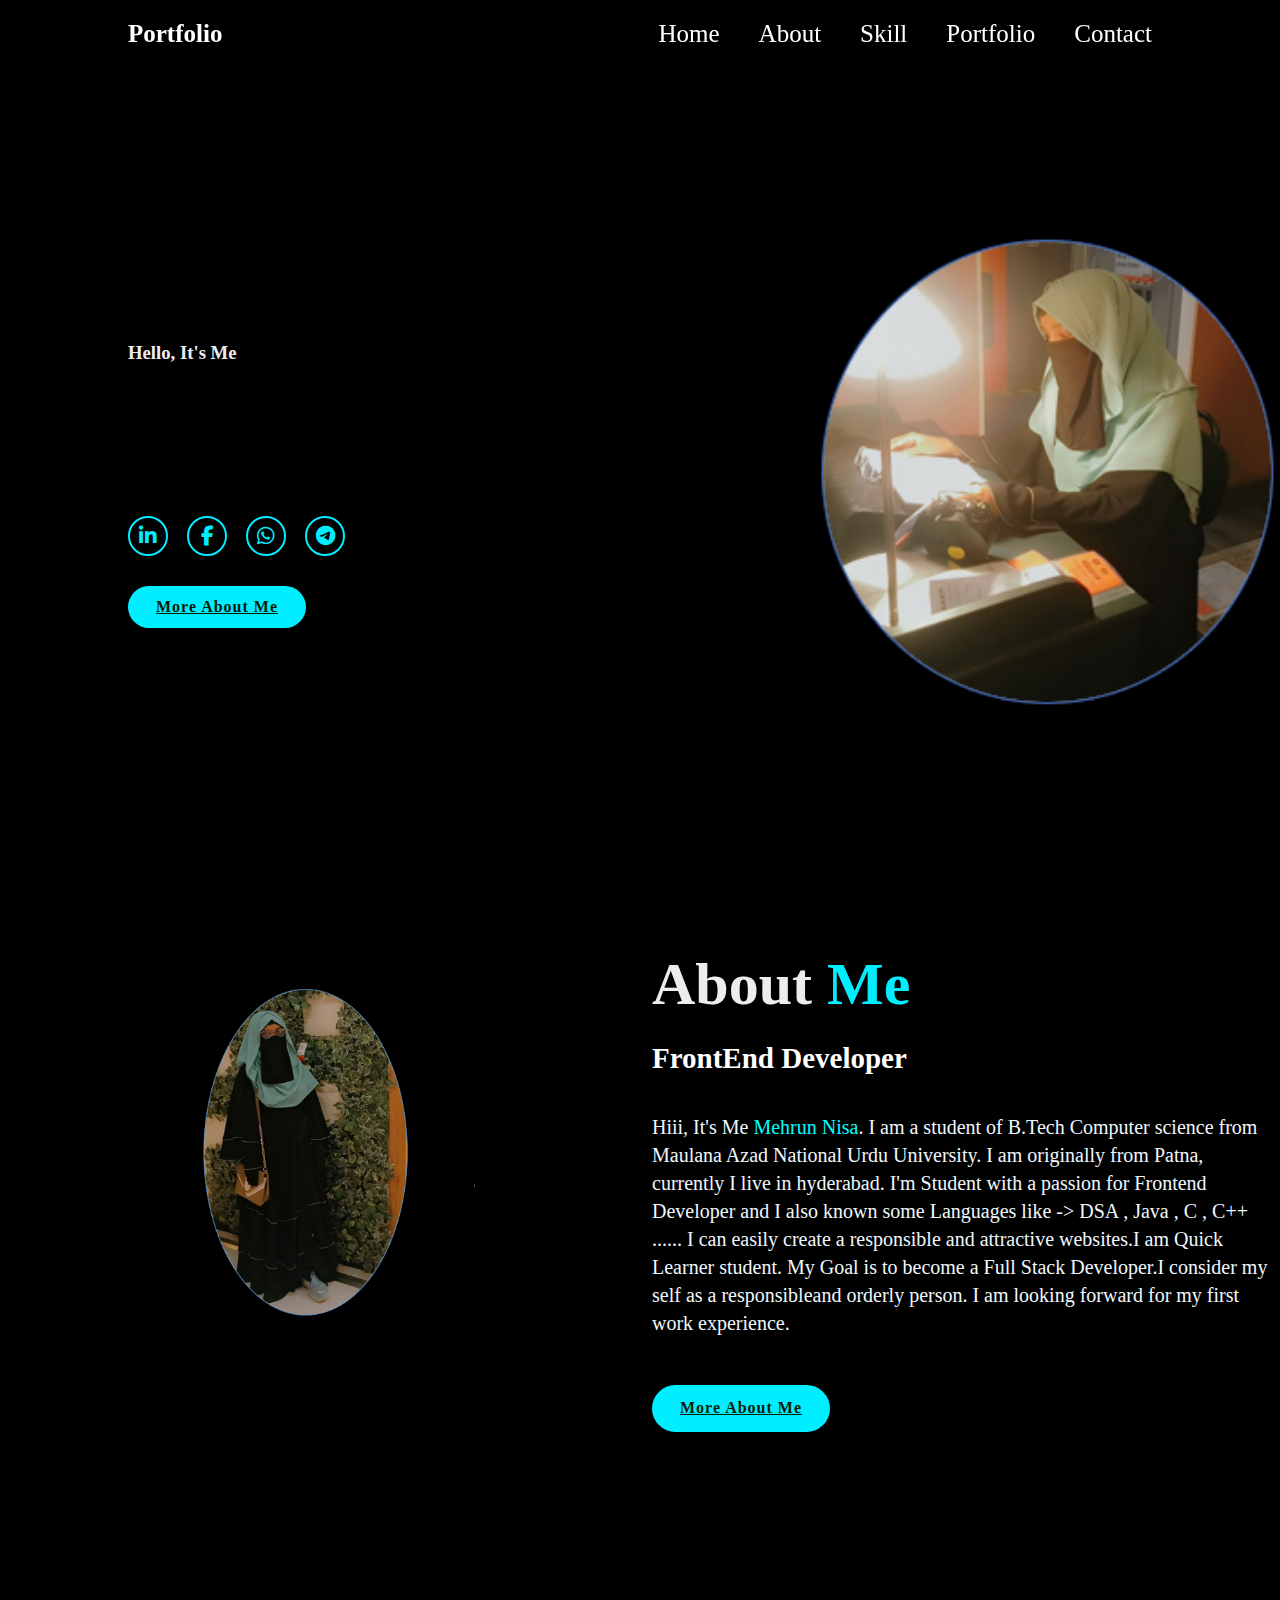
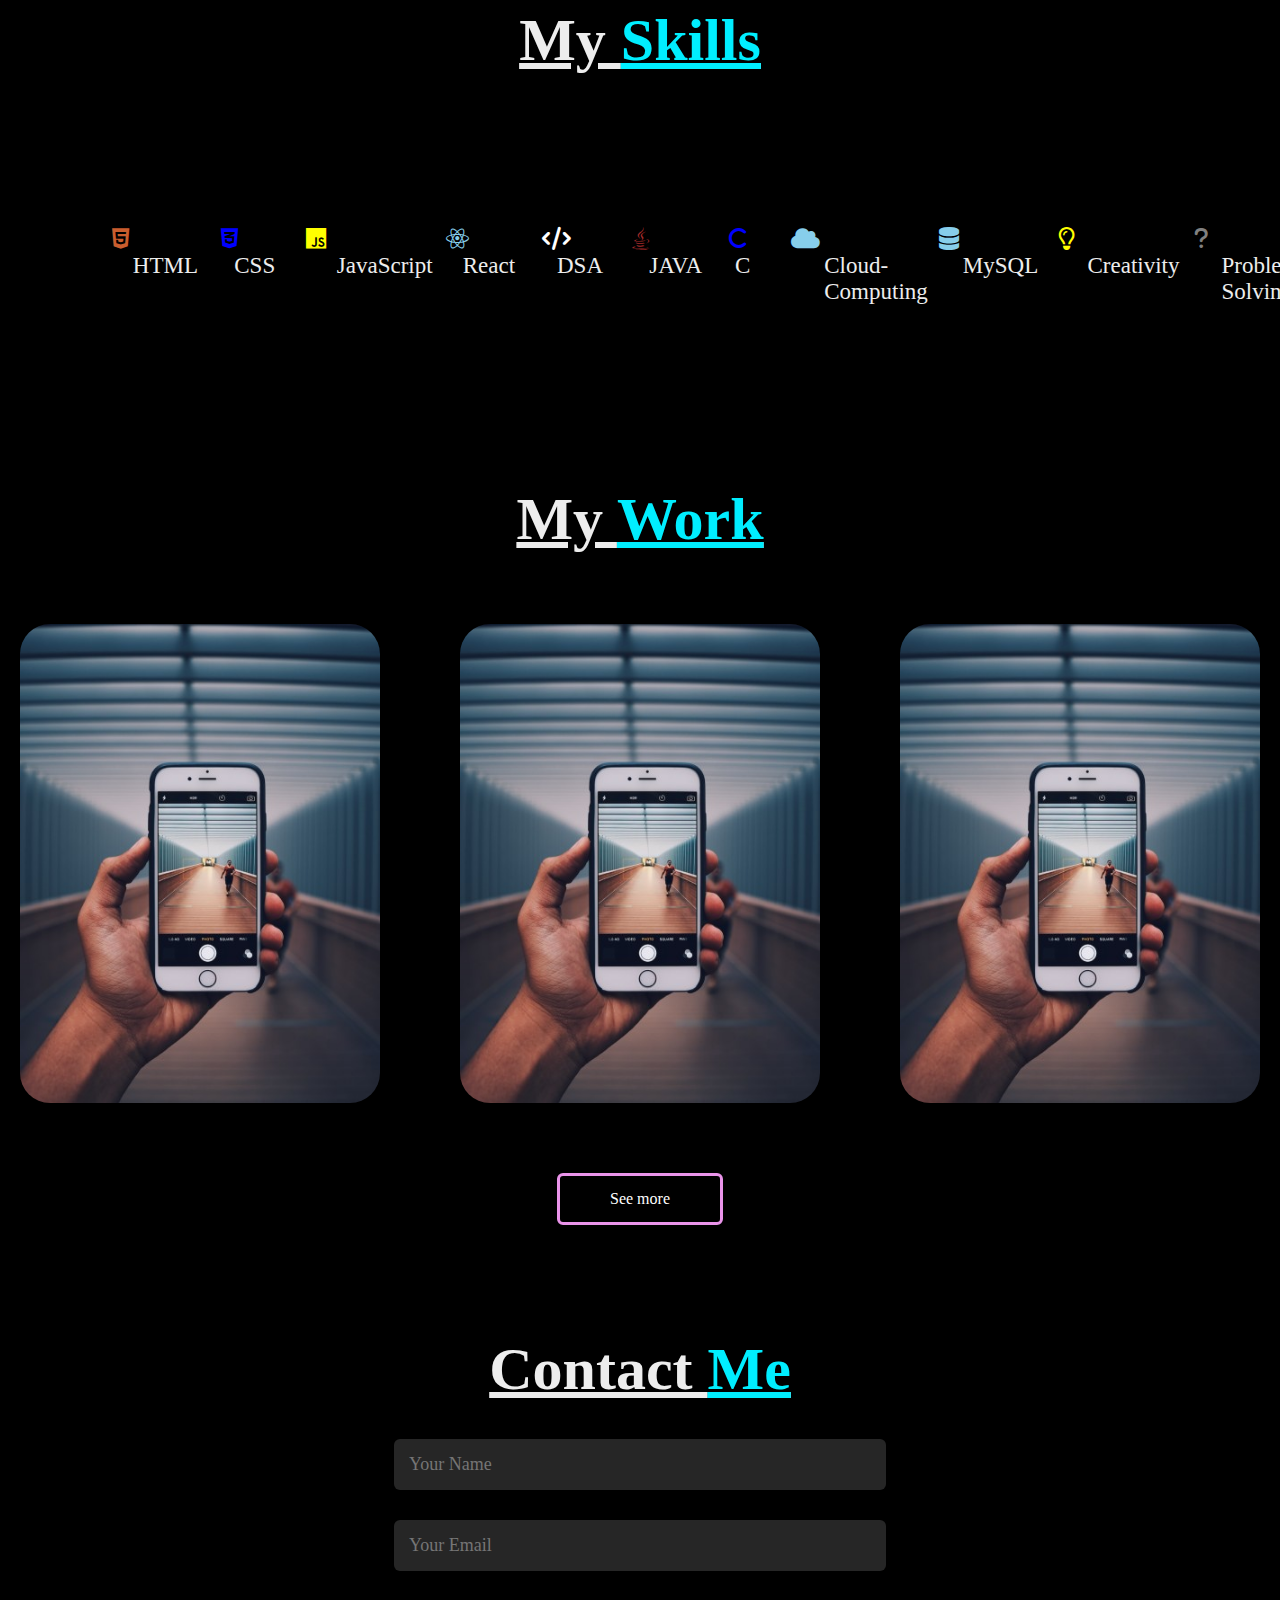
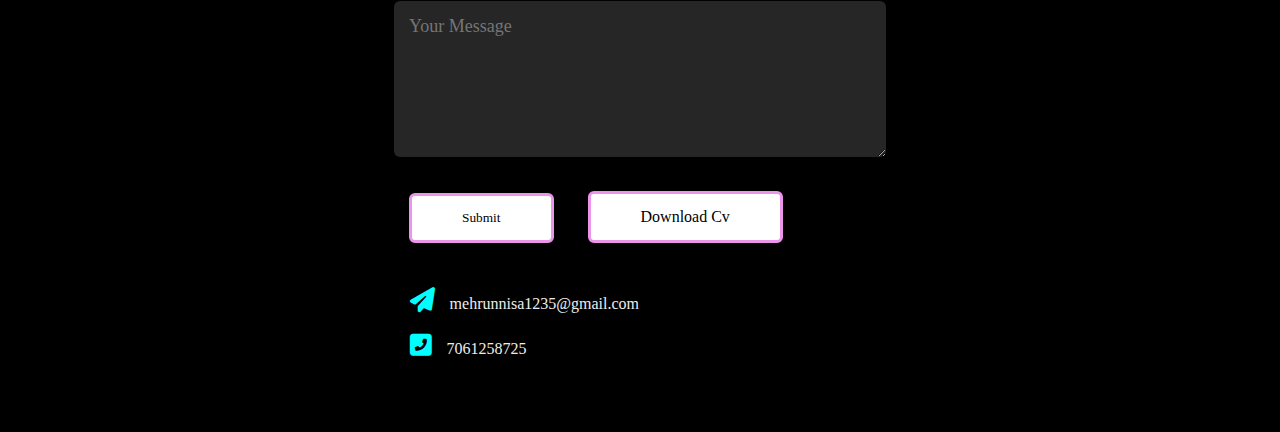
<file: Portfolio/index.html>
<!DOCTYPE html>
<html lang="en">
<head>
    <meta charset="UTF-8">
    <meta name="viewport" content="width=device-width, initial-scale=1.0">
    <title>Mehar Personal Portfolio Website</title>
    <link rel="stylesheet" href="style.css">
    <link rel="stylesheet" href="https://cdnjs.cloudflare.com/ajax/libs/font-awesome/6.4.2/css/all.min.css">
</head>
<body>
    
<header class="header">
    <a href="#" class="logo"> Portfolio </a>

    
    <nav class="navbar">
    <a href="#home">Home</a>
    <a href="#about">About</a>
    <a href="#skills">Skill</a>
    <a href="#portfolio">Portfolio</a>
    <a href="#contact">Contact</a>
    </nav>


</header>

<section class="home">
    <div class="home-content">
        <h3>Hello, It's Me</h3>
        <h1>Mehrun Nisa</h1><br>
        <p>I'm a web designer expertise is to create and website design , frontend design and many more.....</p>
        
        <div class="home-sc1">

            <a href="www.linkedin.com/in/mehrun-nisa-30536224a"><i class="fa-brands fa-linkedin-in"></i></a>
            <a href="#"><i class="fa-brands fa-facebook-f"></i></a>
            <a href="#"><i class="fa-brands fa-whatsapp"></i></a>
            <a href="#"><i class="fa-brands fa-telegram"></i></a>

        </div>
        <a href="#" class="btn-box">More About Me</a>

        

    </div>
</section>

<section class="about" id="about">
    <div class="about-img">
        <img src="images/second.png">
        
    </div>
    <div class="about-text">
        <h2>About <span>Me</span></h2>
        <h4>FrontEnd Developer</h4>
        <p>Hiii, It's Me <span>Mehrun Nisa</span>. I am a student of B.Tech Computer science from 
            Maulana Azad National Urdu University. I am originally from Patna, currently I live in hyderabad. 
            I'm Student with a passion for Frontend Developer and I also known some Languages like ->
            DSA , Java , C , C++ ...... 
            I can easily create a responsible and attractive websites.I am Quick Learner student. My Goal 
            is to become a Full Stack Developer.I consider my self as a responsibleand orderly person. I am 
            looking forward for my first work experience.
            <br><br>


             <a href="#" class="btn-box">More About Me</a>
        </p>
    </div>

</section>


<h1 class="sub-title">My <span>Skills</span></h1>

<section>
    <div class="container1" id="skills">
        
        <div class="Technical-bars">

            <div class="bar"><i style="color: #c95d2e" class="fa-brands fa-html5"></i>
                <div class="info">
                    <span>HTML</span>
                </div>
                <div class="progress-line html">
                    <span></span>
                </div>
            </div>

            <div class="bar"><i style="color: blue" class="fa-brands fa-css3-alt"></i>
                <div class="info">
                    <span>CSS</span>
                </div>
                <div class="progress-line css">
                    <span></span>
                </div>
            </div>

            <div class="bar"><i style="color:yellow"class="fa-brands fa-js"></i>
                <div class="info">
                    <span>JavaScript</span>
                </div>
                <div class="progress-line javascript">
                    <span></span>
                </div>
            </div>

            <div class="bar"><i style="color:skyblue"class="fa-brands fa-react"></i>
                <div class="info">
                    <span>React</span>
                </div>
                <div class="progress-line react">
                    <span></span>
                </div>
            </div>

            <div class="bar"><i style="color: white"class="fa-solid fa-code"></i>
                <div class="info">
                    <span>DSA</span>
                </div>
                <div class="progress-line dsa">
                    <span></span>
                </div>
            </div>

            <div class="bar"><i style="color:brown"class="fa-brands fa-java"></i>
                <div class="info">
                    <span>JAVA</span>
                </div>
                <div class="progress-line Java">
                    <span></span>
                </div>
            </div>
            <br>

            <div class="bar"><i style="color: blue" class="fa-solid fa-c"></i>
                <div class="info">
                    <span> C </span>
                </div>
                <div class="progress-line c">
                    <span></span>
                </div>
            </div>

            <div class="bar"><i style="color: skyblue"class="fa-solid fa-cloud"></i>
                <div class="info">
                    <span>Cloud-Computing</span>
                </div>
                <div class="progress-line cloudComputing">
                    <span></span>
                </div>
            </div>

            <div class="bar"><i style="color: skyblue" class="fa-solid fa-database"></i>
                <div class="info">
                    <span>MySQL</span>
                </div>
                <div class="progress-line mysql">
                    <span></span>
                </div>
            </div>


            <div class="bar"><i style="color: yellow"class="fa-regular fa-lightbulb"></i>
                <div class="info">
                    <span>Creativity</span>
                </div>
                <div class="progress-line creativity">
                    <span></span>
                </div>
            </div>

            <div class="bar"><i style="color: gray" class="fa-solid fa-question"></i>
                <div class="info">
                    <span>Problem-Solving</span>
                </div>
                <div class="progress-line problem-solving">
                    <span></span>
                </div>
            </div>




        </div>
    </div>
    </section>



<!---portfolio-->

<div id = "portfolio">
    <div class = "container">
        <h1 class = "sub-title">My <span>Work</span></h1>
        <div class="work-list">
            <div class="work">
                <img src="images/mobilePhoto2.jpg">

                <div class="layer">
                    <h3>E-Commerce Website</h3>
                    <p>Created a mini project of e-commerce website for online shopping 
                        and book store site.</p>
                    <a href="#"><i class="fas fa-external-link-alt"></i></a>
                    
                </div>

            </div>

            <div class="work">
                <img src="images/mobilePhoto2.jpg">

                <div class="layer">
                    <h3>YouTube Clone</h3>
                    <p>Created a YouTube using Html css and javascript</p>
                    <a href="#"><i class="fas fa-external-link-alt"></i></a>
                
                </div>

            </div>

            <div class="work">
                <img src="images/mobilePhoto2.jpg">

                <div class="layer">
                    <h3>Sudoku</h3>
                    <p>Making a Sudoku problem solver using java Programming language</p>

                    <a href="#"><i class="fas fa-external-link-alt"></i></a>
            
                </div>

            </div>
        </div>
        <a href="#" class="btn">See more</a>
    </div>

</div>


<!---contact-->

<div id ="contact">
    <div class="container">
        <h1 class="sub-title">Contact <span>Me</span></h1>
        
        
        <div class="contact-right">

            <form>
                <input type="text" name="Name" placeholder="Your Name" required>
                <input type="email" name="email" placeholder="Your Email" required>
                <textarea name="Message" rows="6" placeholder="Your Message"></textarea>
                <button type="submit" class="btn btn2"> Submit </button>
                <a href="images/MehrunResume.pdf" download class="btn btn2">Download Cv</a>
            </form>
            
    </div>

    <div class="info">
    <p><i class="fas fa-paper-plane"></i>mehrunnisa1235@gmail.com</p>
    <p><i class="fas fa-phone-square-alt"></i>7061258725</p>
    </div>
    
</div>

</body>
</html>
</file>
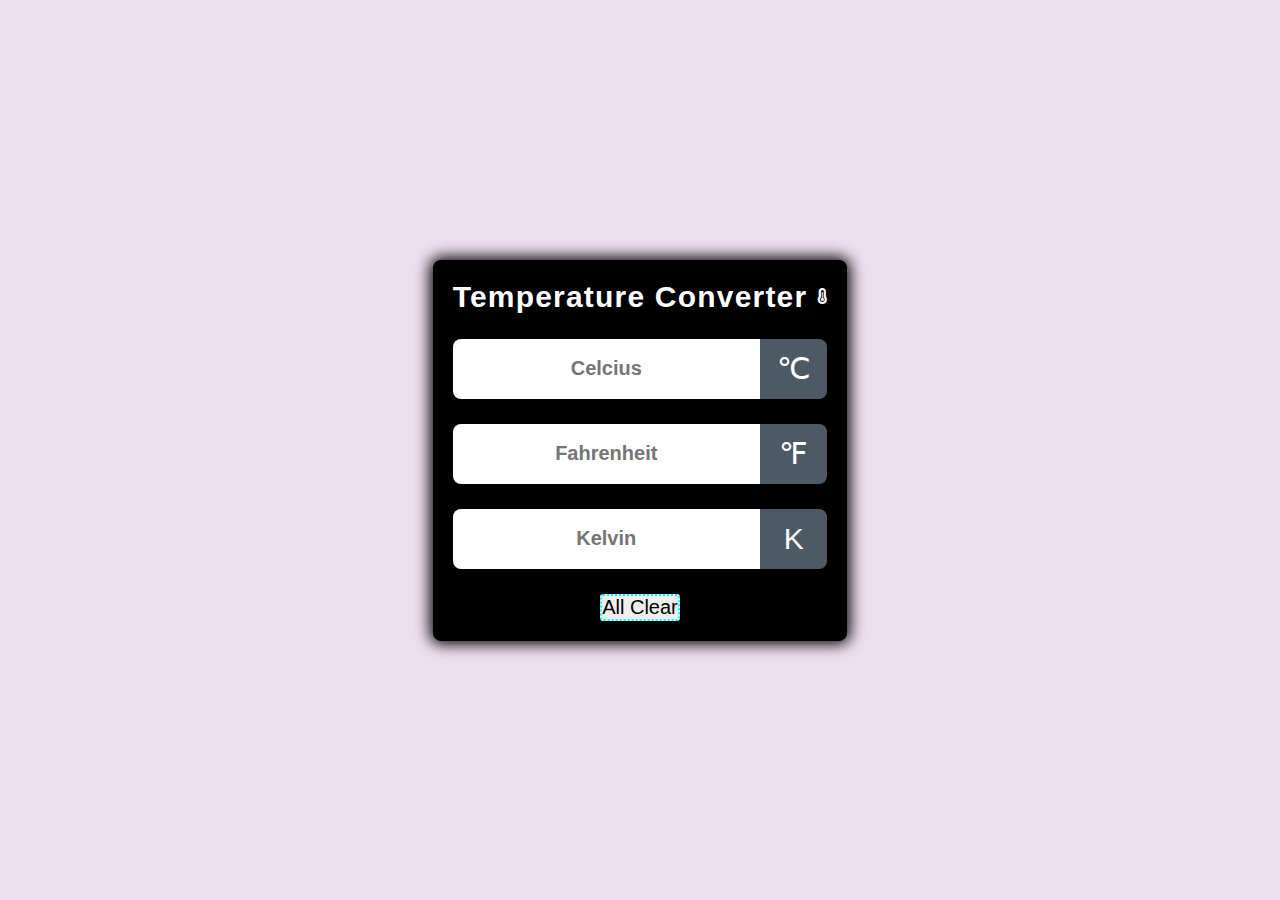
<file: TemperatureConverter/index.html>
<!DOCTYPE html>
<html lang="en">
<head>
    <meta charset="UTF-8">
    <meta name="viewport" content="width=device-width, initial-scale=1.0">
    <link rel="stylesheet" href="https://cdnjs.cloudflare.com/ajax/libs/font-awesome/6.4.2/css/all.min.css">
    <title>Tempreture Converter</title>
    <link rel="stylesheet" href="style.css">


</head>
<body>
<div class="container">
    <div class="title">
        <h1>Temperature Converter</h1>
        <span class="Temperature-icon"><i class="fa-solid fa-temperature-three-quarters"></i>
        </span>

    </div>

    <div id="celcius">
        <input type="number" name="" placeholder="Celcius">
        <span class="icon">&#8451</span>
    </div>

    <div id="fahrenheit">
        <input type="number" name="" placeholder="Fahrenheit">
        <span class="icon">&#8457</span>
    </div>

    <div id="kelvin">
        <input type="number" name="" placeholder="Kelvin">
        <span class="icon">&#8490</span>
    </div>

    <div class="button">
        <button>All Clear</button>
    </div>

</div>

<script src="app.js"></script>
    
</body>
</html>
</file>
<file: Portfolio/style.css>
*{
    margin: 0;
    padding: 0;
    font-family: 'poppins', 'sans-serif';
    box-sizing: border-box;
}
body{
    color: #ededed;
    background:black;
}
.header{
    position: fixed;
    top: 0;
    left: 0;
    width: 100%;
    padding: 20px 10%;
    background: #051129;
    background: transparent;
    display: flex;
    justify-content: space-between;
    z-index: 100;
    
}
.logo{
    position: relative;
    font-size: 25px;
    color: #fff;
    text-decoration: none;
    font-weight: 600;
}
.navbar a
{
    display: inline-block;
    font-size: 25px;
    color: #fff;
    text-decoration: none;
    font-weight: 500;
    margin-left: 35px;
    transition: .3s;
}
.navbar a:hover{
    color:cyan;

}
.home{
    position: relative;
    width: 100%;
    justify-content: space-between;
    height: 100vh;
    background: url(images/first.png) no-repeat;
    background-size: cover;
    background-position: center;
    display: flex;
    align-items: center;
    padding: 70px 10% 0;
}
.home-content{
    max-width: 600px;

}
.home-content h1{
    font-size: 56px;
    font-weight: 700;
    margin: -3px 0;
    opacity: 0;
    animation: slideRight 1s ease forwards;
    animation-delay: 1s;
}
.home-content p{
    font-size: 20px;
    opacity: 0;
    animation: slideLeft 1s ease forwards;
    animation-delay: 1s;
}
.home-sc1 a{
    display: inline-flex;
    justify-content: center;
    align-items: center;
    width: 40px;
    height: 40px;
    background: transparent;
    border: 2px solid #0ef;
    border-radius: 50%;
    font-size: 20px;
    color: #0ef;
    text-decoration: none;
    margin:30px 15px 30px 0;

}
.home-sc1 a:hover{
    background:white;
    color: #081b08;
    box-shadow: 0 0 20px #0ef;

}
.btn-box{
    display: inline-block;
    padding: 12px 28px;
    background: #0ef;
    border-radius: 40px;
    font-size: 16px;
    color:#081b08;
    letter-spacing: 1px;
    font-weight: 600;

}
.btn-box:hover{
    box-shadow: 0 0 5px white,
    0 0 25px white,0 0 50px white,
    0 0 100px white,0 0 200px white;
    
}


.about{
    display: grid;
    grid-template-columns: repeat(2, 1fr);
    align-items: center;
    gap: 1.5rem;
}
.about-img img{
    padding-bottom: 30%;
    max-width: 630px;
    height: auto;
    width: 100%;
    border-radius: 8px;
}
.about-text h2{
    font-size: 60px;
    margin-top:50px;
}
.about-text h2 span{
    color:#0ef;
}
.about-text h4{
    font-size: 29px;
    font-weight: 600;
    color: #fff;
    line-height: 1.7;
    margin: 15px 0 30px;
}
.about-text p{
    color: aliceblue;
    font-size: 20px;
    line-height: 1.4;
    margin-bottom: 4rem;
}
.about-text p span{
    color:cyan;
    font-size: 20px;
    text-decoration: solid;
}
.about-text .btn-box{
    margin-top: 20px;
    margin-bottom: 100px;

}


.sub-title{
    margin: 10px;
    font-size: 60px;
    text-align: center;
    text-decoration: underline;
}
.sub-title span{
    color:#0ef;
    padding-bottom: 50%;
    text-decoration: underline;
}


section{
    display: flex;
    flex-wrap: wrap;
}
.container1{
    width: 600px;
    height: 300px;
    padding: 90px 90px;
    margin-top: 30px;
    margin-bottom: 10px;
    
}

.bar{
    font-size:23px;
    padding: 22px;
    align-items: center;
}

.Technical-bars{
    display: flex;
    position: relative;
    
    
}

.main-text{
    margin-top: 200px;
    padding-top: 130px;
    
   

}
.main-text h2{
   margin-left: 55%;
    line-height: 1;
    text-align: center;
    
    font-size: 60px;
    text-decoration: underline;
}
.main-text span{
    
    color:#0ef;
    text-decoration: underline;
}

/*---------portfolio-------*/

#portfolio
{
    padding: 50px 0;
    
}
.work-list
{
    display: grid;
    grid-template-columns: repeat(auto-fit, minmax(250px, 1fr));
    grid-gap:40px;
    margin-top: 50px;
}
.work
{
    border-radius: 10px;
    position: relative;
    overflow: hidden;

}
.work img
{
    width:100%;
    border-radius: 50px;
    display: block;
    padding: 20px;
    transition: transform 0.8s;
}
.layer
{
    width:100%;
    height: 0;
    background: linear-gradient(rgba(0,0,0,0.6), rgb(243, 158, 241));
    border-radius: 10px;
    position: absolute;
    left: 0;
    bottom: 0;
    overflow: hidden;
    display: flex;
    align-items: center;
    justify-content: center;
    flex-direction: column;
    padding: 0 40px;
    text-align: center;
    font-size: 14px;
    transition: height 0.5s;

}
.layer h3
{
    font-weight: 500;
    margin-bottom: 20px;


}
.layer a
{
    margin-top: 20px;
    color: #ff004f;
    text-decoration: none;
    font-size: 18px;
    line-height: 60px;
    background: #fff;
    width: 60px;
    height: 60px;
    border-radius: 50%;
    text-align: center;

}
.work:hover img
{
    transform: scale(1.1);
} 
.work:hover .layer
{
    height: 100%;

}
.btn
{
    display: block;
    margin: 50px auto;
    width: fit-content;
    border: 3px solid rgb(234, 148, 234);
    padding: 14px 50px;
    border-radius: 6px;
    text-decoration: none;
    color: #fff;
    transition: background 0.5s;

}

.btn:hover{
    background-color: cyan;
    box-shadow: 0 0 5px white,
    0 0 25px white,0 0 50px white,
    0 0 100px white,0 0 200px white;
    
}


/*----------contact---------*/
.contact-right form
{
    
    width: 40%;
    position: relative;
    margin-top:10px;
    padding: 10px;
    margin-left: 30%;
    
}
form input, form textarea
{
    width: 100%;
    border: 0;
    outline: none;
    background: #262626;
    padding: 15px;
    margin: 15px 0;
    color: #fff;
    font-size: 18px;
    border-radius: 6px;
}
.btn.btn2
{
    display: inline-block;
    background:white;
    color: black;
    text-decoration: solid;
    margin: 15px;
}
.btn.btn2:hover
{
    background: cyan;
}
.info
{
    flex-basis: 35%;
    margin-left: 32%;
}
.info p
{
    margin-top: 20px;
}
.info p i
{
    color:cyan;
    margin-right: 15px;
    font-size: 25px;
}




@keyframes slideRight{
    0%{
        transform: translateX(-100px);
        opacity: 0;
    }
    100%{
        transform: translateX(0px);
        opacity: 1;
    }
}
@keyframes slideLeft{
    0%{
        transform: translateX(100px);
        opacity: 0;
    }
    100%{
        transform: translateX(0px);
        opacity: 1;
    }
}
</file>
<file: TemperatureConverter/style.css>
*{
    padding:0;
    margin: 0;
    box-sizing: border-box;
}
body{
    display: flex;
    justify-content: center;
    align-items: center;
    min-height: 100vh;
    background-color:rgb(238, 223, 238);
}
.container{
    max-width: 450px;
    background: black;
    border-radius: 8px;
    box-shadow:0px 0px 15px 3px rgba(0,0,0,1.5);
    font-family: sans-serif;
    padding: 20px;

}
.title
{
    display: flex;
    justify-content: center;
    align-items: center;
    flex-wrap: wrap-reverse;
    gap: 10px;
}
.Temperature-icon
{
    font-family: 45px;
    color: #fff;

}
h1{
    color: #fff;
    letter-spacing: 1.2px;
    font-size: 30px;
}
#celcius, #fahrenheit, #kelvin
{
    display: flex;
    justify-content: center;
    align-items: center;
    margin-top: 25px;

}
input{
    flex: 5;
    height: 60px;
    font-size: 20px;
    font-weight: 600;
    text-align: center;
    border: none;
    outline: none;
    border-radius: 8px 0 0 8px;
    padding: 0 10px;

}

input::-webkit-outer-spin-button,
input::-webkit-inner-spin-button{
    -webkit-appearance:none;
}

input{
    -moz-appearance:textfield;
}

.icon{
    flex: 1;
    height: 60px;
    line-height: 60px;
    padding: 0 5px;
    text-align: center;
    font-size: 30px;
    background: #4d5964;
    color: #fff;
    border-radius:0 8px 8px 0;

}
.button
{
    margin-top: 25px;
    text-align: center;
}
.button button
{
    border: 2px dotted cyan;
    outline: 10px 30px;
    font-size: 20px;
    font-weight: 500;
    border-radius: 3px;
    cursor: pointer;
    transition: 0.3s;
}
.button button:hover
{
    background: purple;
    color: #fff;
}
</file>
